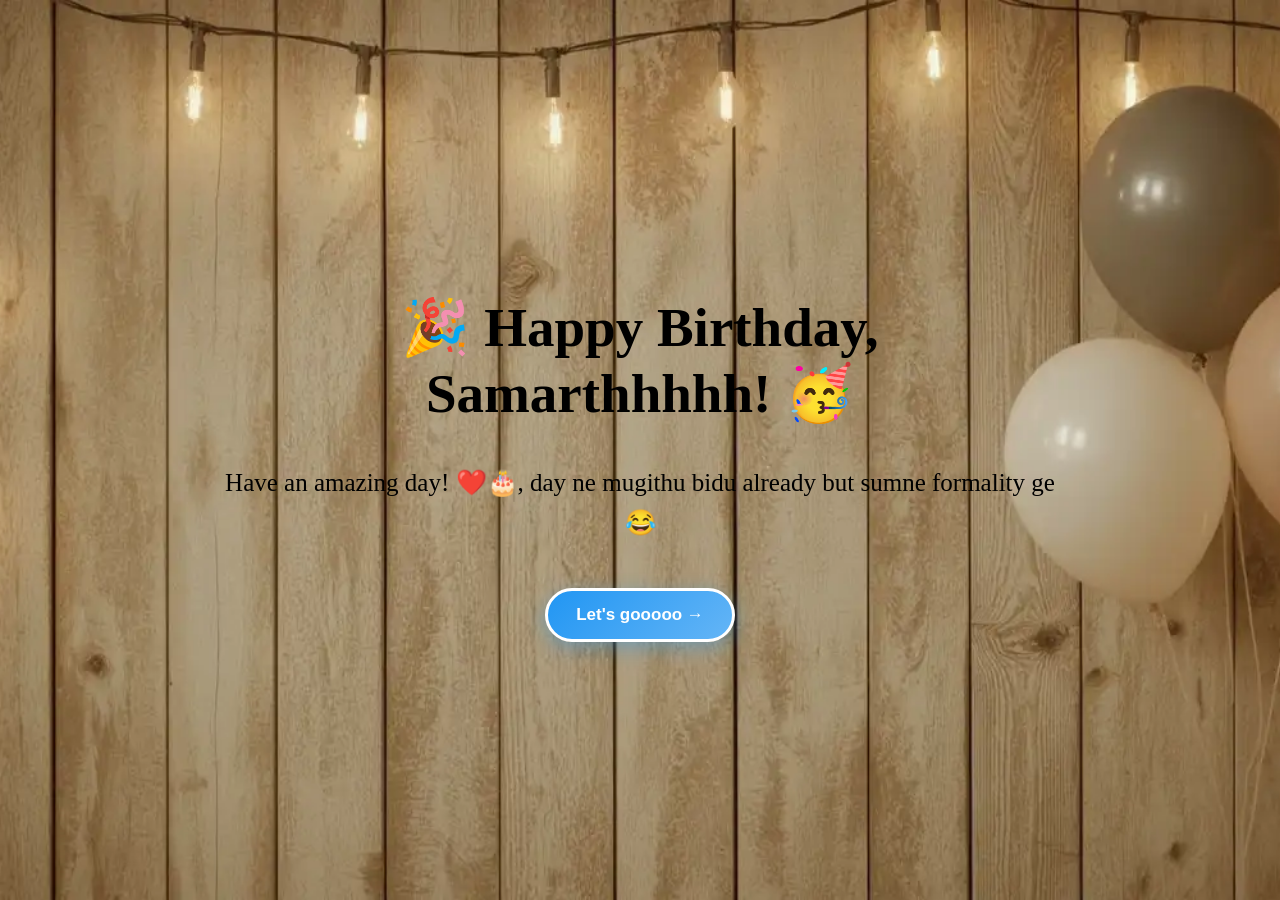
<file: index.html>
<!DOCTYPE html>
<html lang="en">
<head>
    <meta charset="UTF-8">
    <meta name="viewport" content="width=device-width, initial-scale=1.0">
    <title>Document</title>
    <link rel="stylesheet" href="style.css"
</head>
<body>
    <div class="birthday">
    <h1>🎉 Happy Birthday, Samarthhhhh! 🥳</h1>
    <p>Have an amazing day! ❤️🎂, day ne mugithu bidu already but sumne formality ge😂</p>
     <button onclick="window.location.href='page2.html'">
        Let's gooooo →
    </button>
    
    
</div>
</body>
</html>
</file>
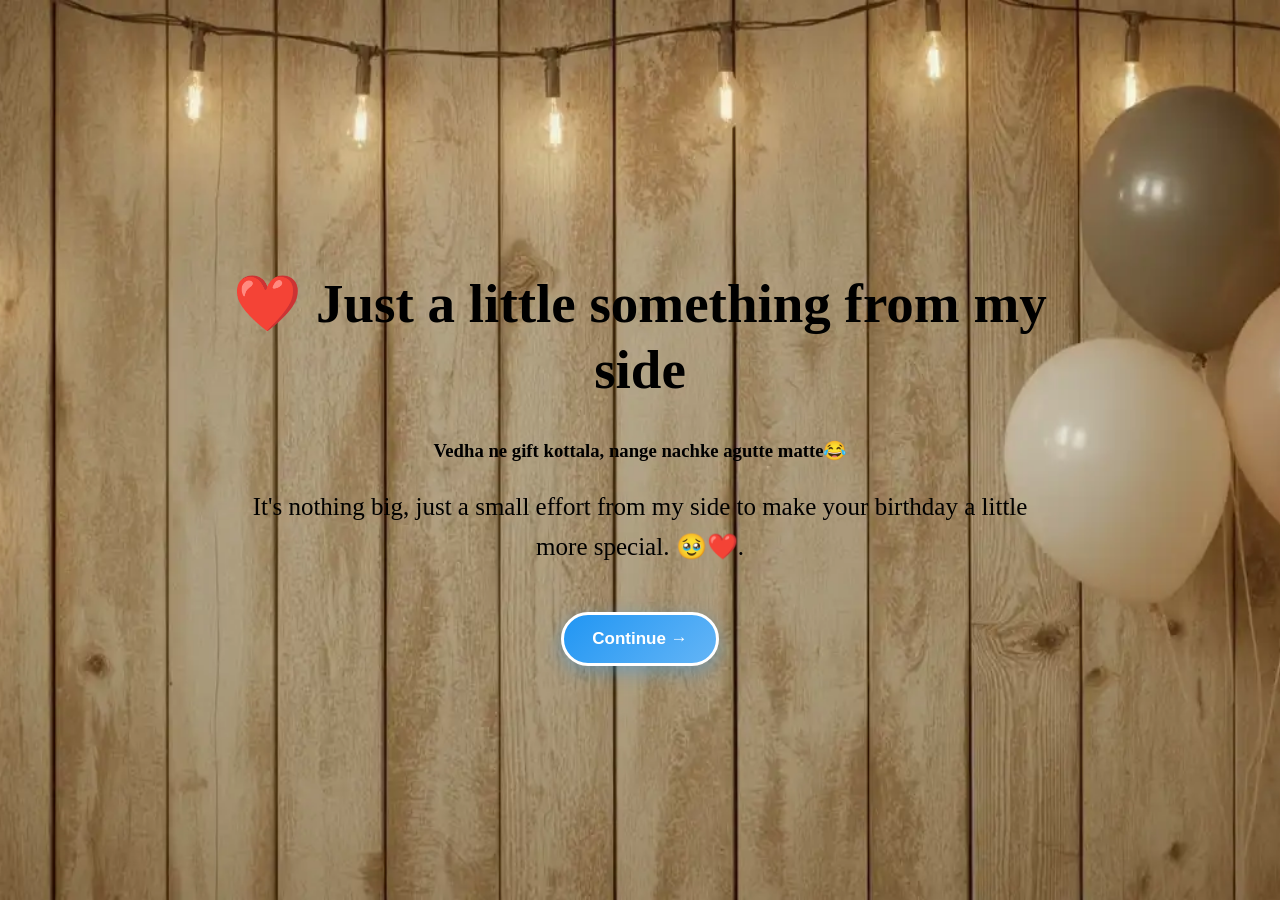
<file: page2.html>
<!DOCTYPE html>
<html lang="en">
<head>
    <meta charset="UTF-8">
    <meta name="viewport" content="width=device-width, initial-scale=1.0">
    <title>Something From Me ❤️</title>
    <link rel="stylesheet" href="style.css">
</head>

<body>

    <div class="birthday">
        <h1>❤️ Just a little something from my side</h1>

        
          <h3>Vedha ne gift kottala, nange nachke agutte matte😂</h3>
            <p>
            It's nothing big, just a small effort from my side
            to make your birthday a little more special. 🥹❤️.
        </p>

        <button onclick="window.location.href='page3.html'">
            Continue → 
        </button>
    </div>

</body>
</html>
</file>
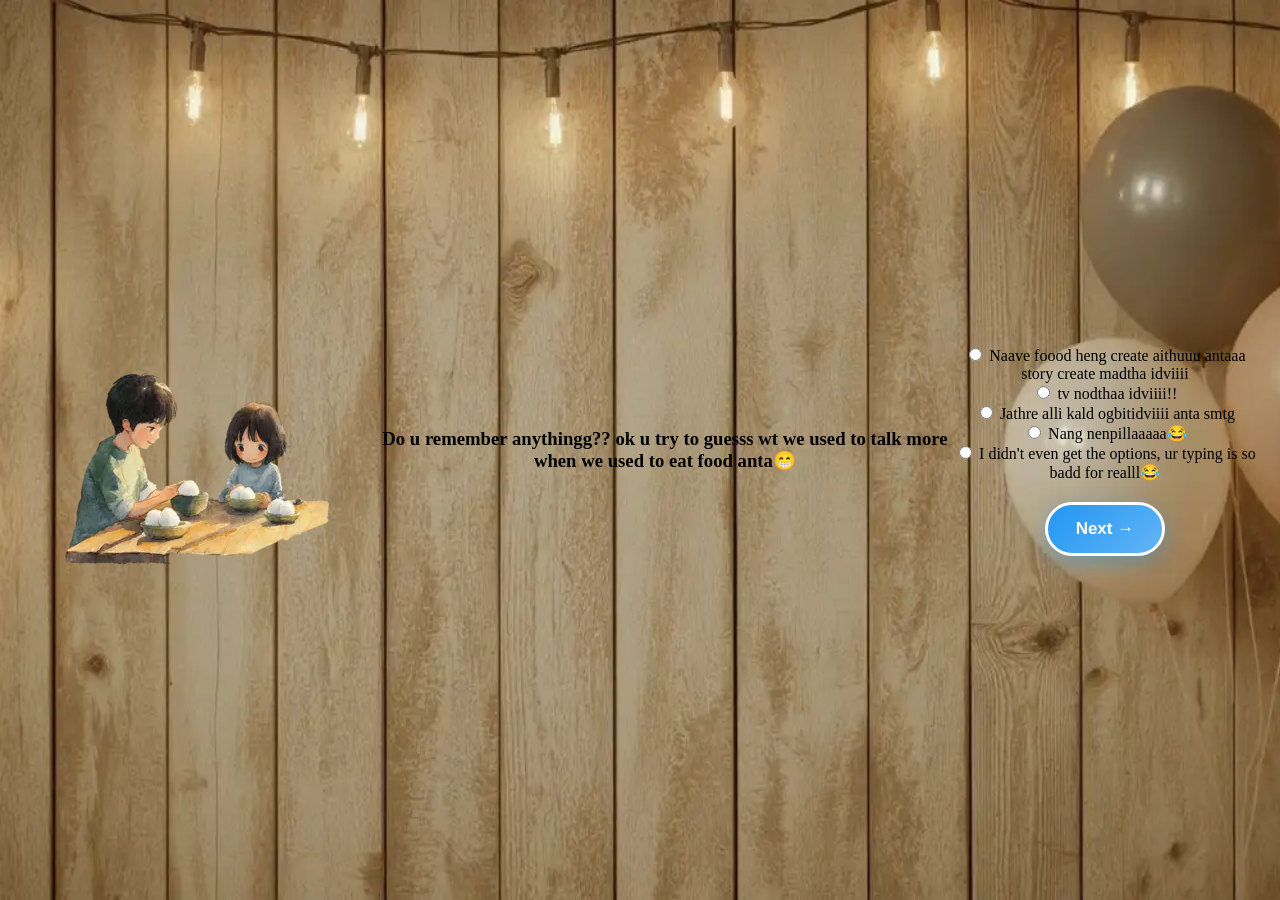
<file: page3.html>
<!DOCTYPE html>
<html lang="en">

<head>
    <meta charset="UTF-8">
    <meta name="viewport" content="width=device-width, initial-scale=1.0">
    
    <title>Food ❤️</title>

    <link rel="stylesheet" href="style.css">
</head>


<body>
<img src="realfood.webp" alt="Food" class="food-image">
<h3> Do u remember anythingg?? ok u try to guesss wt we used to talk more when we used to eat food anta&#128513;
</h3>
<div class="food-options">



    <label>
        <input type="radio" name="food" value="Pizza" onclick="food()">
     Naave foood heng create aithuuu antaaa story create madtha idviiii 
    </label><br>
      <label>
        <input type="radio" name="food" value="Biryani" onclick="tv()">
    tv nodthaa idviiii!!
    </label><br>
          <label>
        <input type="radio" name="food" value="Biryani" onclick="jathre()">
    Jathre alli kald ogbitidviiii anta smtg
    </label><br>
      <label>
        <input type="radio" name="food" value="Biryani" onclick="sorry()">
    Nang nenpillaaaaa😂
    </label><br>
     <label>
        <input type="radio" name="food" value="Biryani" onclick="soory()">
    I didn't even get the options, ur typing is so badd for realll😂
    </label>
    
    <br>

    <button onclick="window.location.href='page4.html'">
    Next →
</button>

</div>

    <script>
        function food() {
    alert("Haaaaaaa Correshttttttttt❤️");
}
function tv() {
    alert("Danakyoneeeeeee u dont remember anything anta aithuu");
}
function jathre() {
    alert("Correshtt parvagilve  swalpa swalpa nenp ide anta aithuuuuu");
}
function sorry(){
    alert("DANAKAYONEEEEEE");

}
function soory(){
    alert("OKKKKKKKKKKKKKKKKK i'lll try to improvee😂😂😂")
}
    

</script>
</body>
</file>
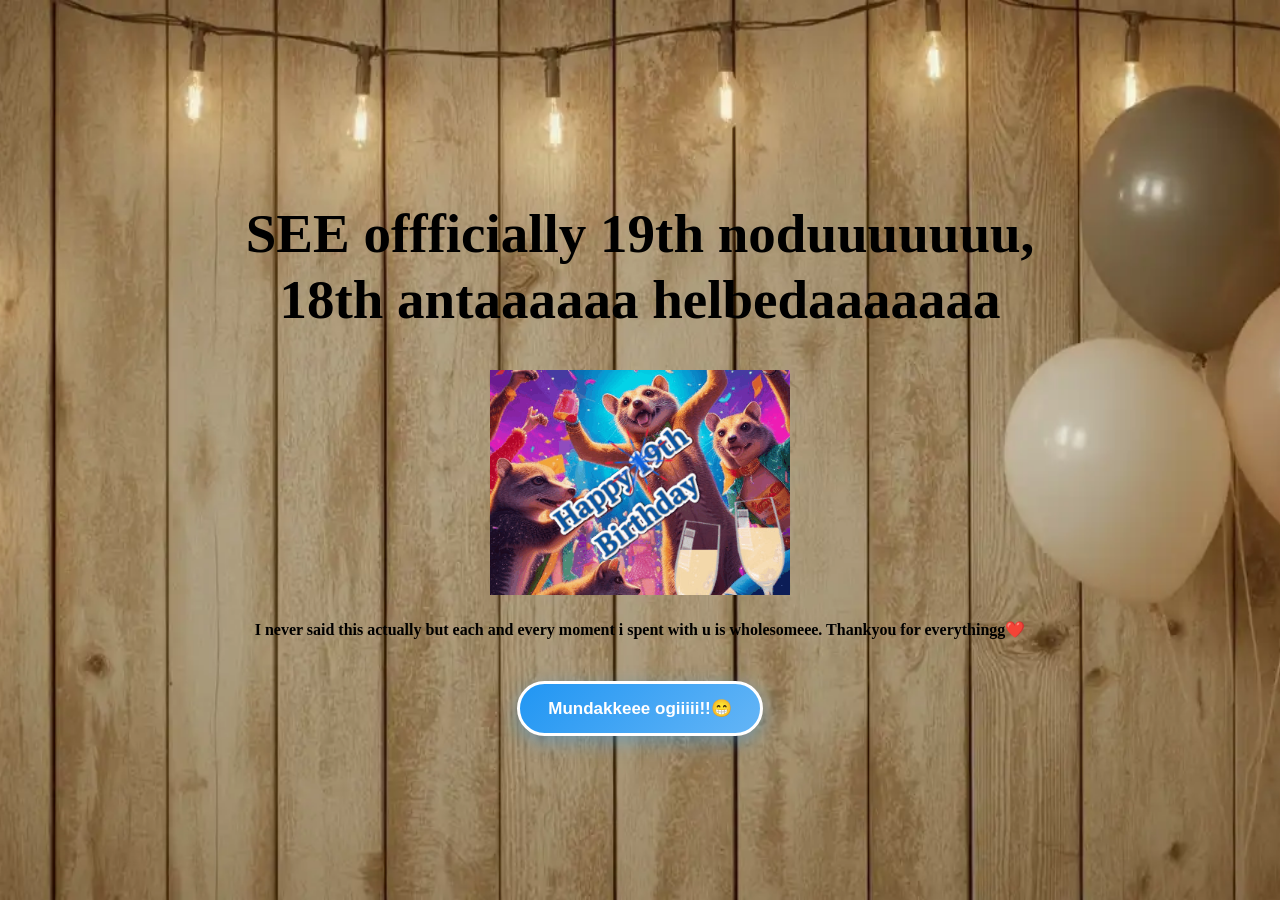
<file: page4.html>
<!DOCTYPE html>
<html lang="en">
<head>
    <meta charset="UTF-8">
    <meta name="viewport" content="width=device-width, initial-scale=1.0">
    <title>19th Birthday ❤️</title>
    <link rel="stylesheet" href="style.css">
</head>

<body>

    <div class="birthday">

        <h1>SEE offficially 19th noduuuuuuu, 18th  antaaaaaa helbedaaaaaaa </h1>

        <img src="19th.gif" alt="19th Birthday" width="300">

        

        <h4> I never said this actually but each and every moment i spent with u is wholesomeee. Thankyou for everythingg❤️</h4>

        <button onclick="window.location.href='page5.html'">
            Mundakkeee ogiiiii!!&#128513;
        </button>

    </div>

</body>
</html>
</file>
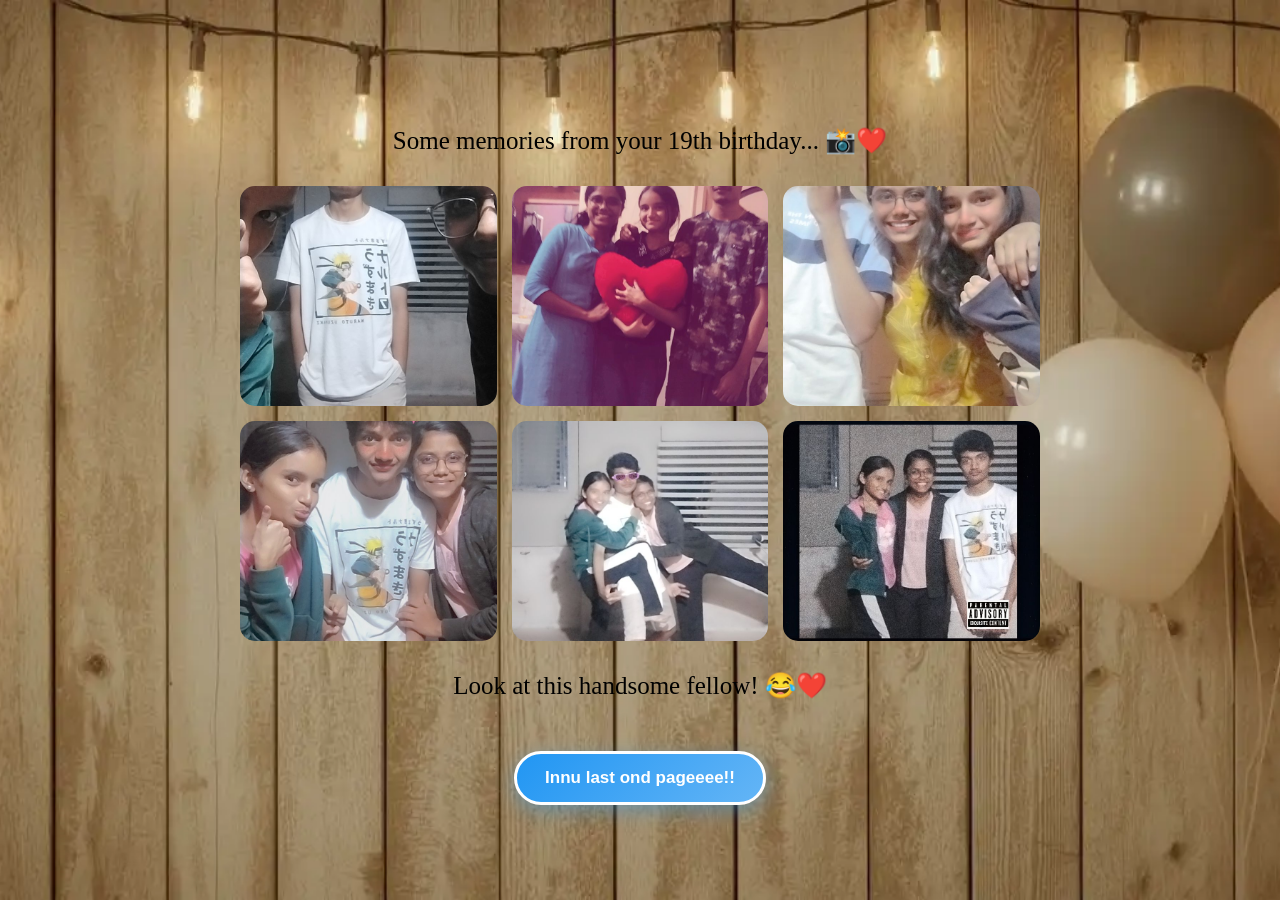
<file: page5.html>
<!DOCTYPE html>
<html lang="en">
<head>
    <meta charset="UTF-8">
    <meta name="viewport" content="width=device-width, initial-scale=1.0">
    <title>19th Birthday ❤️</title>
    <link rel="stylesheet" href="style.css">
</head>

<body>

    <div class="birthday">

        

        <p>Some memories from your 19th birthday... 📸❤️</p>

        <div class="photo-grid">

            <img src="us6.jpeg" alt="Memory 1">
            <img src="us3.jpeg" alt="Memory 2">
            <img src="us5.jpeg" alt="Memory 3">
            <img src="us9.jpeg" alt="Memory 4">
            <img src="us10.jpeg" alt="Memory 5">
            <img src="us11.jpeg" alt="Memory 5">

        </div>

        <p>Look at this handsome fellow! 😂❤️</p>

        <button onclick="window.location.href='page6.html'">
            Innu last ond pageeee!!
        </button>

    </div>

</body>
</html>
</file>
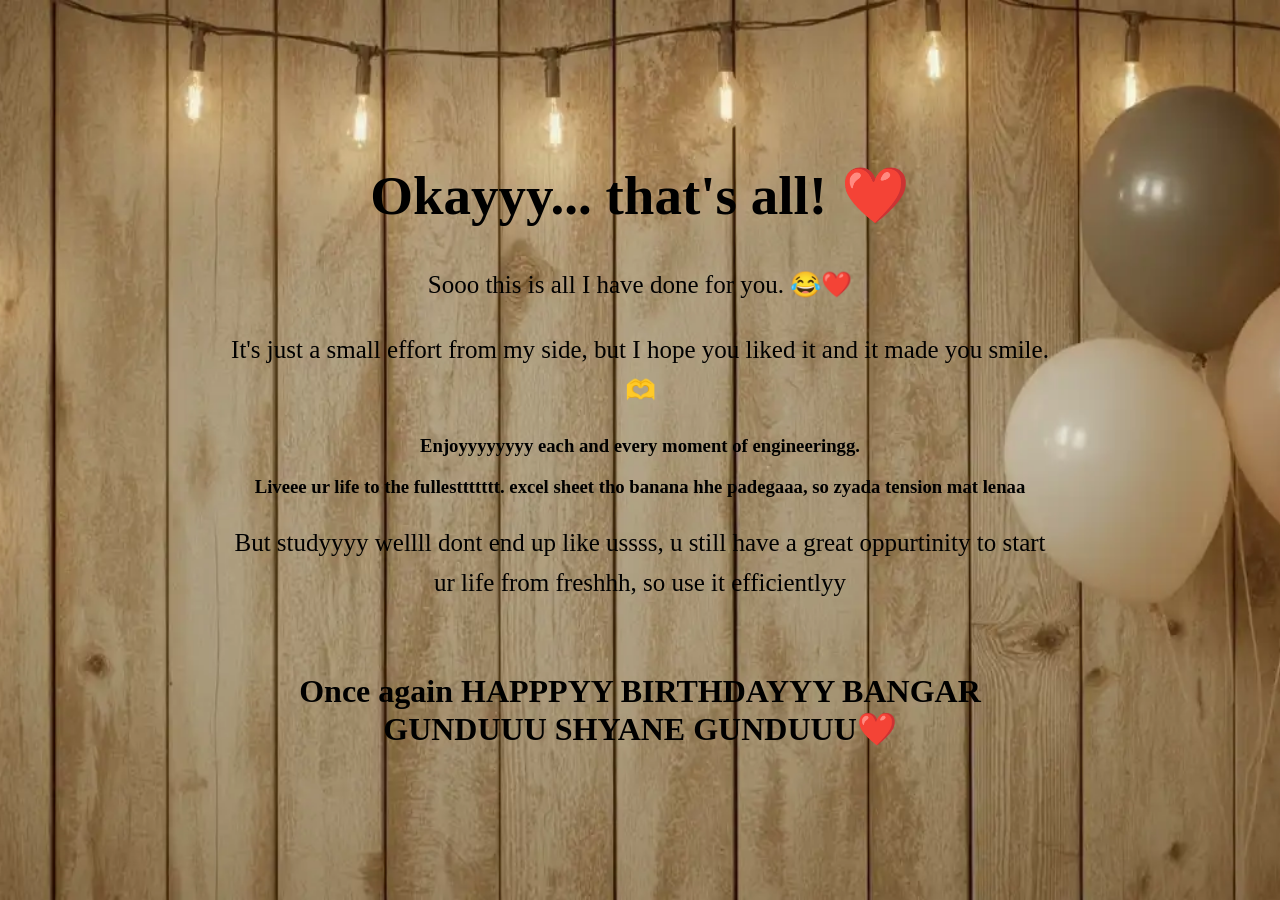
<file: page6.html>
<!DOCTYPE html>
<html lang="en">

<head>
    <meta charset="UTF-8">
    <meta name="viewport" content="width=device-width, initial-scale=1.0">
    <title>That's All ❤️</title>
    <link rel="stylesheet" href="style.css">
</head>



<body>

    <div class="birthday">

        <h1>Okayyy... that's all! ❤️</h1>

        <p>
            Sooo this is all I have done for you. 😂❤️
        </p>

        <p>
            It's just a small effort from my side,
            but I hope you liked it and it made you smile. 🫶
        </p>

        
        
            <h3>Enjoyyyyyyyy each and every moment of engineeringg.</h3>
        <h3>Liveee ur life to the fullesttttttt. excel sheet tho banana hhe padegaaa, so zyada tension mat lenaa</h3>
<p> But studyyyy wellll dont end up like ussss, u still have a great oppurtinity to start ur life from freshhh, so use it efficientlyy</p>
<br>
<h2> Once again HAPPPYY BIRTHDAYYY BANGAR GUNDUUU SHYANE GUNDUUU❤️</h2>
    </div>

</body>

</html>
</file>
<file: style.css>
body {
    text-align: center;
}
body {
    display: flex;
    justify-content: center;
    align-items: center;
    min-height: 100vh;
    text-align: center;
}
.photo-grid {
    display: grid;
    grid-template-columns: repeat(3, 1fr);
    gap: 15px;
    max-width: 800px;
    margin: 25px auto;
}

.photo-grid {
    display: grid;
    grid-template-columns: repeat(3, 1fr);
    gap: 15px;
    max-width: 800px;
    margin: 25px auto;
}

.photo-grid img {
    width: 100%;
    height: 220px;
    object-fit: cover;
    border-radius: 15px;
    display: block;
}
body {
    margin: 0;
    min-height: 100vh;

    background:
        radial-gradient(circle at 20% 20%, #ffd6e7 0%, transparent 30%),
        radial-gradient(circle at 80% 30%, #d9c2ff 0%, transparent 30%),
        radial-gradient(circle at 50% 90%, #ffc4d6 0%, transparent 35%),
        linear-gradient(135deg, #ff9a9e, #fad0c4, #c9b6ff);

    display: flex;
    justify-content: center;
    align-items: center;
}
body {
    margin: 0;
    min-height: 100vh;

    background-image: url("bg1.webp");
    background-size: cover;
    background-position: center;
    background-repeat: no-repeat;

    display: flex;
    justify-content: center;
    align-items: center;
}


/* Only for the first page */
.birthday h1 {
    font-size: 55px;
}

.birthday p {
    font-size: 25px;
}


.page3 {
    display: flex;
    flex-direction: column;
    align-items: center;
}

.page3 .food-image {
    display: block;
    width: 400px;
    max-width: 90%;
    margin: 20px auto;
}

.page3 .food-options {
    display: flex;
    flex-direction: column;
    align-items: flex-start;
    gap: 12px;
    width: 250px;
    margin: 20px auto;
}

.page3 .food-options label {
    display: block;
    width: 100%;
}
button {
    background: linear-gradient(135deg, #2196f3, #64b5f6);
    color: white;
    border: 3px solid white;
    padding: 14px 35px;
    font-size: 19px;
    font-weight: bold;
    border-radius: 50px;
    cursor: pointer;
    box-shadow: 0 6px 20px rgba(33, 150, 243, 0.4);
    transition: 0.3s;
    margin-top: 20px;
}

button:hover {
    transform: scale(1.08);
    box-shadow: 0 10px 30px rgba(33, 150, 243, 0.6);
}

button:active {
    transform: scale(0.95);
}
/* =========================
   MOBILE RESPONSIVE DESIGN
   ========================= */

* {
    box-sizing: border-box;
}

html, body {
    width: 100%;
    min-height: 100%;
    margin: 0;
    padding: 0;
}

body {
    min-height: 100vh;
    padding: 20px;
}

/* Main birthday box */
.birthday {
    width: 90%;
    max-width: 900px;
    padding: 35px;
    text-align: center;
}

/* Headings */
.birthday h1 {
    max-width: 100%;
    font-size: clamp(28px, 5vw, 55px);
    line-height: 1.2;
}

.birthday h2 {
    font-size: clamp(22px, 4vw, 32px);
}

/* Paragraph */
.birthday p {
    font-size: clamp(16px, 3vw, 25px);
    line-height: 1.6;
}

/* Images */
img {
    max-width: 100%;
    height: auto;
}

/* Page 3 food image */
.page3 .food-image {
    width: 400px;
    max-width: 100%;
    height: auto;
}

/* Food options */
.page3 .food-options {
    width: min(250px, 90%);
}

/* Buttons */
button {
    max-width: 100%;
    padding: 14px 28px;
    font-size: 17px;
}

/* Photo grid */
.photo-grid {
    width: 100%;
    max-width: 800px;
    margin: 25px auto;
    display: grid;
    grid-template-columns: repeat(3, 1fr);
    gap: 15px;
}

.photo-grid img {
    width: 100%;
    height: 220px;
    object-fit: cover;
}


/* =========================
   PHONE SCREEN
   ========================= */

@media (max-width: 600px) {

    body {
        padding: 12px;
    }

    .birthday {
        width: 100%;
        padding: 25px 15px;
    }

    .birthday h1 {
        font-size: 30px;
    }

    .birthday h2 {
        font-size: 22px;
    }

    .birthday p {
        font-size: 17px;
    }

    button {
        padding: 12px 25px;
        font-size: 16px;
    }

    /* Page 3 image */
    .page3 .food-image {
        width: 100%;
        max-width: 350px;
    }

    /* Keep options vertically arranged */
    .page3 .food-options {
        width: 90%;
        max-width: 280px;
    }

    /* Photos become 2 columns on mobile */
    .photo-grid {
        grid-template-columns: repeat(2, 1fr);
        gap: 10px;
    }

    .photo-grid img {
        height: 180px;
    }
}


/* VERY SMALL PHONES */

@media (max-width: 400px) {

    .birthday {
        padding: 20px 10px;
    }

    .birthday h1 {
        font-size: 25px;
    }

    .birthday h2 {
        font-size: 19px;
    }

    .birthday p {
        font-size: 15px;
    }

    button {
        font-size: 15px;
        padding: 11px 22px;
    }

    .photo-grid {
        grid-template-columns: 1fr;
    }

    .photo-grid img {
        height: auto;
    }
}
</file>
